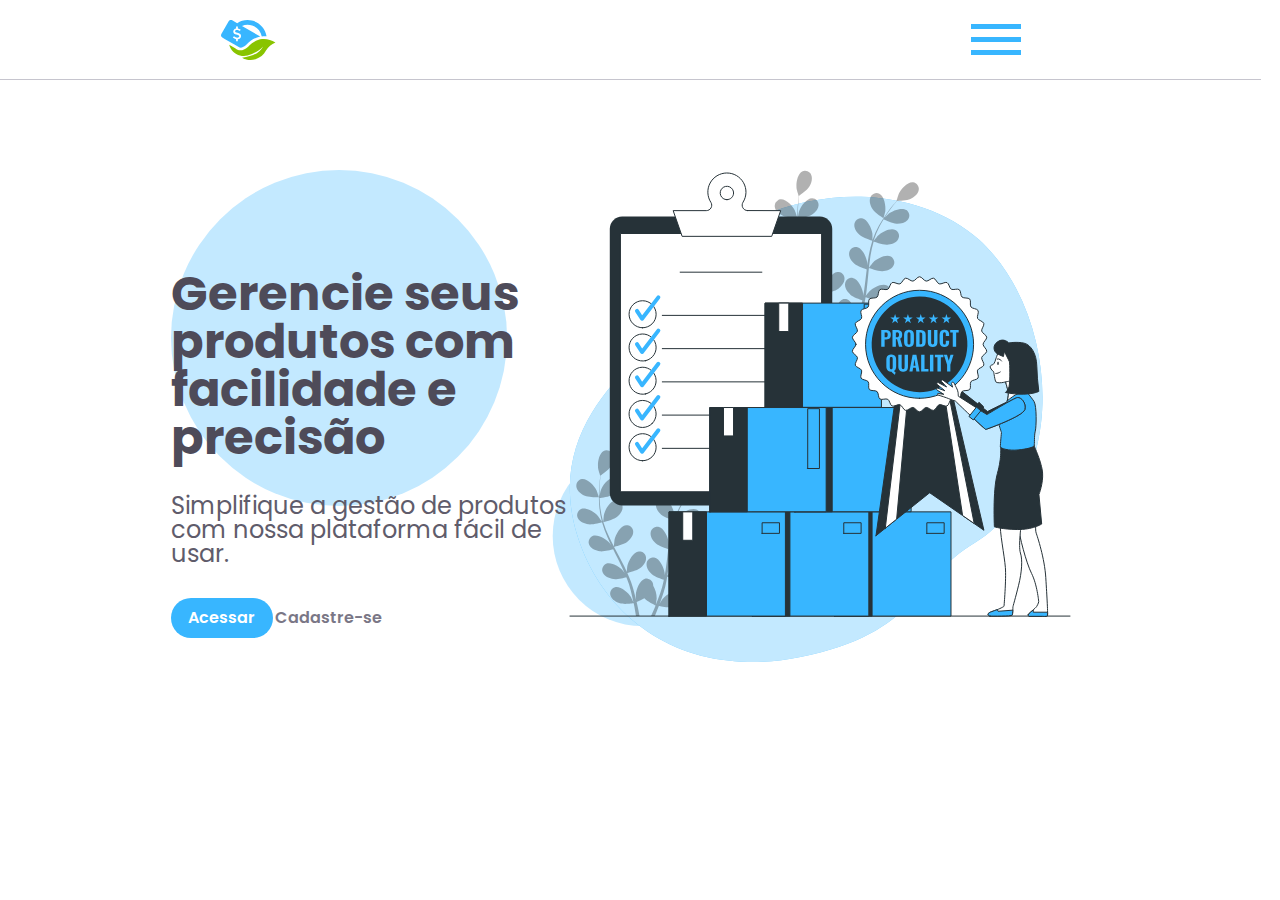
<file: index.html>
<!DOCTYPE html>
<html lang="pt-BR">
<head>
    <meta charset="UTF-8">
    <meta http-equiv="X-UA-Compatible" content="IE=edge">
    <meta name="viewport" content="width=device-width, initial-scale=1.0">
    <link rel="stylesheet" href="./Styles/main.css">
    <link rel="shortcut icon" href="./Assets/Icons/favicon.png" type="image/x-icon">
    <title>Preço Certo</title>
</head>
<body>
    
    <header>
        <!-- Logo e navegaçãp -->
        <nav class="containerNav">
            <div class="menu">
                <img src="./Assets/Icons/logo.svg" alt="" class="logo-header">
                <div class="menuMobile">
                    <a href="javascript:void(0);" class="icon-mobile" id="mIco">
                        <img src="./Assets/Icons/icon-header-mobile.svg" alt="" class="material-icons icon" id="menu">
                    </a>
                </div>
                <div class="menuGrande">
                    <a href="./HTML/sobre.html" class="anchor-nave-header">Sobre Nós</a>
                    <a href="./HTML/servicos.html" class="anchor-nave-header">Serviços</a>
                    <span class="anchor-nave-header">|</span>
                    <a href="./HTML/login.html" class="button-login">Login</a>
                </div>
            </div>
            <div class="menuMobileExpandidon" id="mostraOpMobile">
                <a href="./HTML/sobre.html" class="anchor-nave-header">Sobre Nós</a>
                <a href="./HTML/servicos.html" class="anchor-nave-header">Serviços</a>
                <a href="./HTML/login.html" class="button-login">Login</a>
            </div>
        </nav>
    </header>

    
    
    <section id="home">
        <div class="container home">

            <div class="left">
                <img src="./Assets/Images/elipse-home.svg" alt="" class="elipse">
                <div class="text">
                    <h2 class="title-home">Gerencie seus produtos com facilidade e precisão</h2>
                    <h5 class="subtitle-home">Simplifique a gestão de produtos com nossa plataforma fácil de usar.</h5>
                    <div class="button-home">
                        <button class="button-acessar">Acessar</button>
                        <a class="button-cadastro" href="./HTML/cadastro.html">Cadastre-se</a>
                    </div>
                </div>
            </div>
            <img src="./Assets/Images/image-home.svg" alt="" class="image-home">
        </div>
    </section>

    <script src='./Scripts/nav.js'></script>
</body>
</html>
</file>
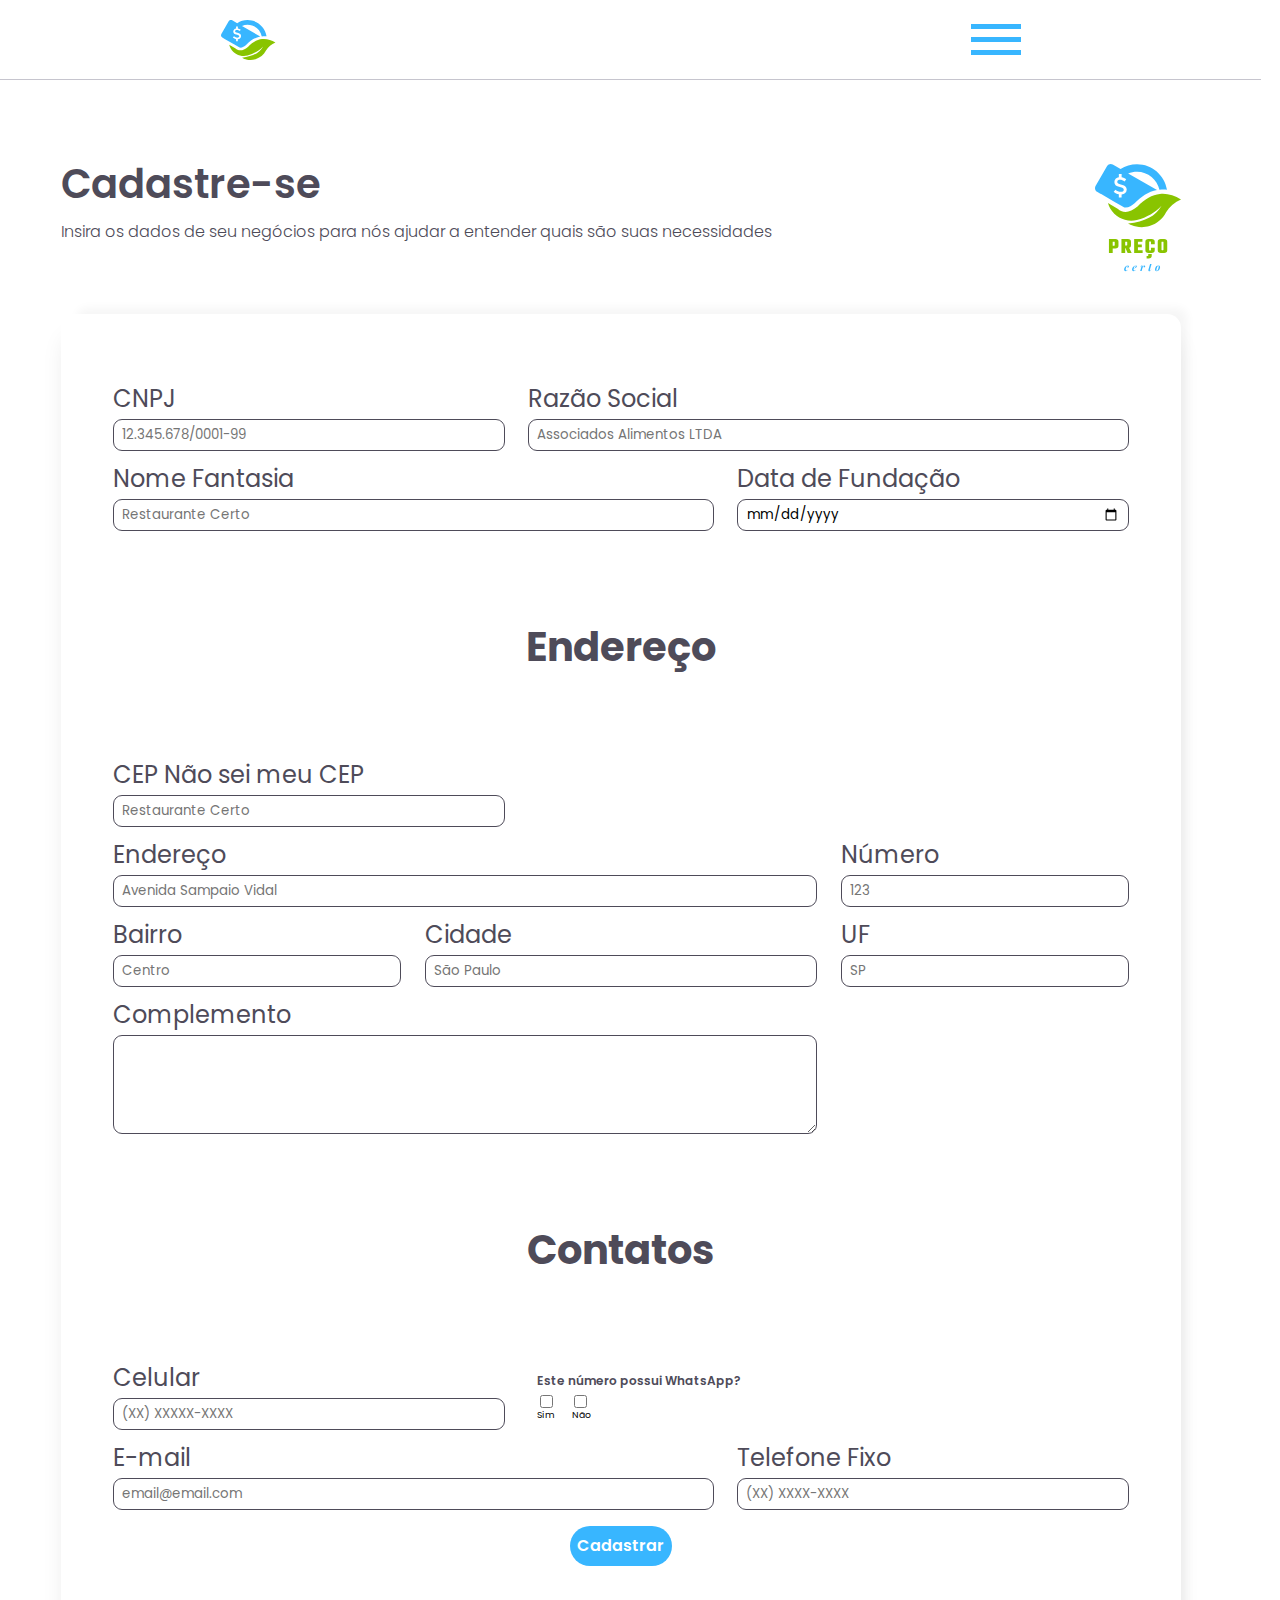
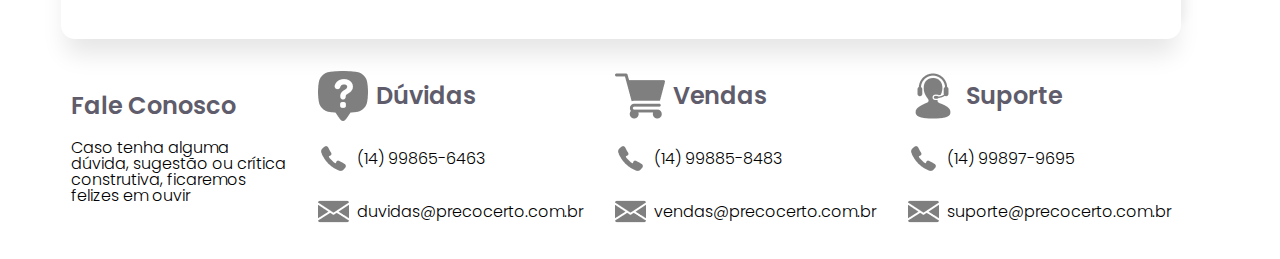
<file: HTML/cadastro.html>
<!DOCTYPE html>
<html lang="pt-BR">

<head>
    <meta charset="UTF-8" />
    <meta http-equiv="X-UA-Compatible" content="IE=edge" />
    <meta name="viewport" content="width=device-width, initial-scale=1.0" />
    <link rel="stylesheet" href="../Styles/main.css" />
    <link rel="shortcut icon" href="../Assets/Icons/favicon.png" type="image/x-icon">
    <title>Preço Certo</title>
    <script src='../Scripts/cadastro.js'></script>

</head>

<body>
    <header>
        <!-- Logo e navegaçãp -->
        <nav class="containerNav">
            <div class="menu">
                <a href="../index.html" class="anchor-header">
                    <img src="../Assets/Icons/logo.svg" alt="" class="logo-header">
                </a>
                <div class="menuMobile">
                    <a href="javascript:void(0);" class="icon-mobile" id="mIco">
                        <img src="../Assets/Icons/icon-header-mobile.svg" alt="" class="material-icons icon" id="menu">
                    </a>
                </div>
                <div class="menuGrande">
                    <a href="./sobre.html" class="anchor-nave-header">Sobre Nós</a>
                    <a href="./servicos.html" class="anchor-nave-header">Serviços</a>
                    <span class="anchor-nave-header">|</span>
                    <a href="./login.html" class="button-login">Login</a>
                </div>
            </div>
            <div class="menuMobileExpandidon" id="mostraOpMobile">
                <a href="./sobre.html" class="anchor-nave-header">Sobre Nós</a>
                <a href="./servicos.html" class="anchor-nave-header">Serviços</a>
                <a href="./login.html" class="button-login">Login</a>
            </div>
        </nav>
    </header>

    <section id="cadastro">
        <div class="container cadastro">
            <div class="title-cadastro">
                <div class="text-cadstro">
                    <h3 class="bold">Cadastre-se</h3>
                    <p class="">Insira os dados de seu negócios para nós ajudar a entender quais são suas necessidades
                    </p>
                </div>
                <img src="../Assets/Icons/logo-text.svg" alt="">
            </div>
            <form action="" class="form-cadastro" onsubmit="return validarCadastro()">
                <div class="row">
                    <div class="input-register">
                        <label for="" class="title-input-cadastro w392">
                            CNPJ
                        </label>
                        <input type="text" class="input-cadastro" placeholder="12.345.678/0001-99">
                    </div>
                    <div class="input-register">
                        <label for="" class="title-input-cadastro">
                            Razão Social
                        </label>
                        <input type="text" class="input-cadastro w601" placeholder="Associados Alimentos LTDA">
                    </div>
                </div>
                <div class="row">
                    <div class="input-register">
                        <label for="" class="title-input-cadastro">
                            Nome Fantasia
                        </label>
                        <input type="text" class="input-cadastro w601" placeholder="Restaurante Certo">
                    </div>
                    <div class="input-register">
                        <label for="" class="title-input-cadastro">
                            Data de Fundação
                        </label>
                        <input type="date" class="input-cadastro w392">
                    </div>
                </div>
                <h3 class="subtitle-cadastro">Endereço</h3>
                <div class="row">
                    <div class="input-register">
                        <label for="" class="title-input-cadastro">
                            CEP <a class="cep">Não sei meu CEP</a>
                        </label>
                        <input type="text" class="input-cadastro w392" placeholder="Restaurante Certo">
                    </div>
                </div>
                <div class="row">
                    <div class="input-register">
                        <label for="" class="title-input-cadastro">
                            Endereço
                        </label>
                        <input type="text" class="input-cadastro w704" placeholder="Avenida Sampaio Vidal">
                    </div>
                    <div class="input-register">
                        <label for="" class="title-input-cadastro">
                            Número
                        </label>
                        <input type="text" class="input-cadastro w288" placeholder="123">
                    </div>
                </div>
                <div class="row">
                    <div class="input-register">
                        <label for="" class="title-input-cadastro">
                            Bairro
                        </label>
                        <input type="text" class="input-cadastro w288" placeholder="Centro">
                    </div>
                    <div class="input-register">
                        <label for="" class="title-input-cadastro">
                            Cidade
                        </label>
                        <input type="text" class="input-cadastro w392" placeholder="São Paulo">
                    </div>
                    <div class="input-register">
                        <label for="" class="title-input-cadastro">
                            UF
                        </label>
                        <input type="text" class="input-cadastro w288" placeholder="SP">
                    </div>
                </div>
                <div class="row">
                    <div class="input-register">
                        <label for="" class="title-input-cadastro">
                            Complemento
                        </label>
                        <textarea name="" id="" cols="30" rows="10" class="areacompletemento input-cadastro"></textarea>
                    </div>
                </div>
                <h3 class="subtitle-cadastro">Contatos</h3>
                <div class="row whatsapp">
                    <div class="input-register">
                        <label for="" class="title-input-cadastro">
                            Celular
                        </label>
                        <input type="text" class="input-cadastro w392" placeholder="(XX) XXXXX-XXXX">
                    </div>
                    <div class="input-register">
                        <label for="" class="title-input-cadastro whats">
                            Este número possui WhatsApp?
                        </label>
                        <div class="check">
                            <div class="checkbox">
                                <input type="checkbox" name="" id="">
                                <label for="">Sim</label>
                            </div>
                            <div class="checkbox">
                                <input type="checkbox" name="" id="">
                                <label for="">Não</label>
                            </div>
                        </div>
                    </div>
                </div>
                <div class="row ">
                    <div class="input-register">
                        <label for="" class="title-input-cadastro">
                            E-mail
                        </label>
                        <input type="email" class="input-cadastro w601" placeholder="email@email.com">
                    </div>
                    <div class="input-register">
                        <label for="" class="title-input-cadastro">
                            Telefone Fixo
                        </label>
                        <input type="text" class="input-cadastro w392" placeholder="(XX) XXXX-XXXX">
                    </div>
                </div>
                <button type="submit" class="button-acessar">Cadastrar</button>

                

            </form>
        </div>
    </section>

    <section id="footer">
        <div class="coll">
            <h5 class="title-footer">Fale Conosco</h5>
            <p class="subtitle-footer">Caso tenha alguma dúvida, sugestão ou crítica construtiva, ficaremos felizes em
                ouvir</p>
        </div>
        <div class="coll">
            <div class="row-footer">
                <img src="../Assets/Icons/icon-duvida.png" alt="" class="icon-footer-title">
                <h5 class="title-footer">Dúvidas</h5>
            </div>
            <div class="row-footer">
                <img src="../Assets/Icons/icon-telefone.png" alt="" class="icon-tele">
                <p>(14) 99865-6463</p>
            </div>
            <div class="row-footer">
                <img src="../Assets/Icons/icon-email.png" alt="" class="icon-email">
                <p>duvidas@precocerto.com.br</p>
            </div>
        </div>
        <div class="coll">
            <div class="row-footer">
                <img src="../Assets/Icons/icon-carrinho.png" alt="" class="icon-footer-title">
                <h5 class="title-footer">Vendas</h5>
            </div>
            <div class="row-footer">
                <img src="../Assets/Icons/icon-telefone.png" alt="" class="icon-tele">
                <p>(14) 99885-8483</p>
            </div>
            <div class="row-footer">
                <img src="../Assets/Icons/icon-email.png" alt="" class="icon-email">
                <p>vendas@precocerto.com.br</p>
            </div>
        </div>
        <div class="coll">
            <div class="row-footer">
                <img src="../Assets/Icons/icon-suporte.png" alt="" class="icon-footer-title">
                <h5 class="title-footer">Suporte</h5>
            </div>
            <div class="row-footer">
                <img src="../Assets/Icons/icon-telefone.png" alt="" class="icon-tele">
                <p>(14) 99897-9695</p>
            </div>
            <div class="row-footer">
                <img src="../Assets/Icons/icon-email.png" alt="" class="icon-email">
                <p>suporte@precocerto.com.br</p>
            </div>
        </div>
    </section>


    <script src='../Scripts/nav.js'></script>
</body>

</html>
</file>
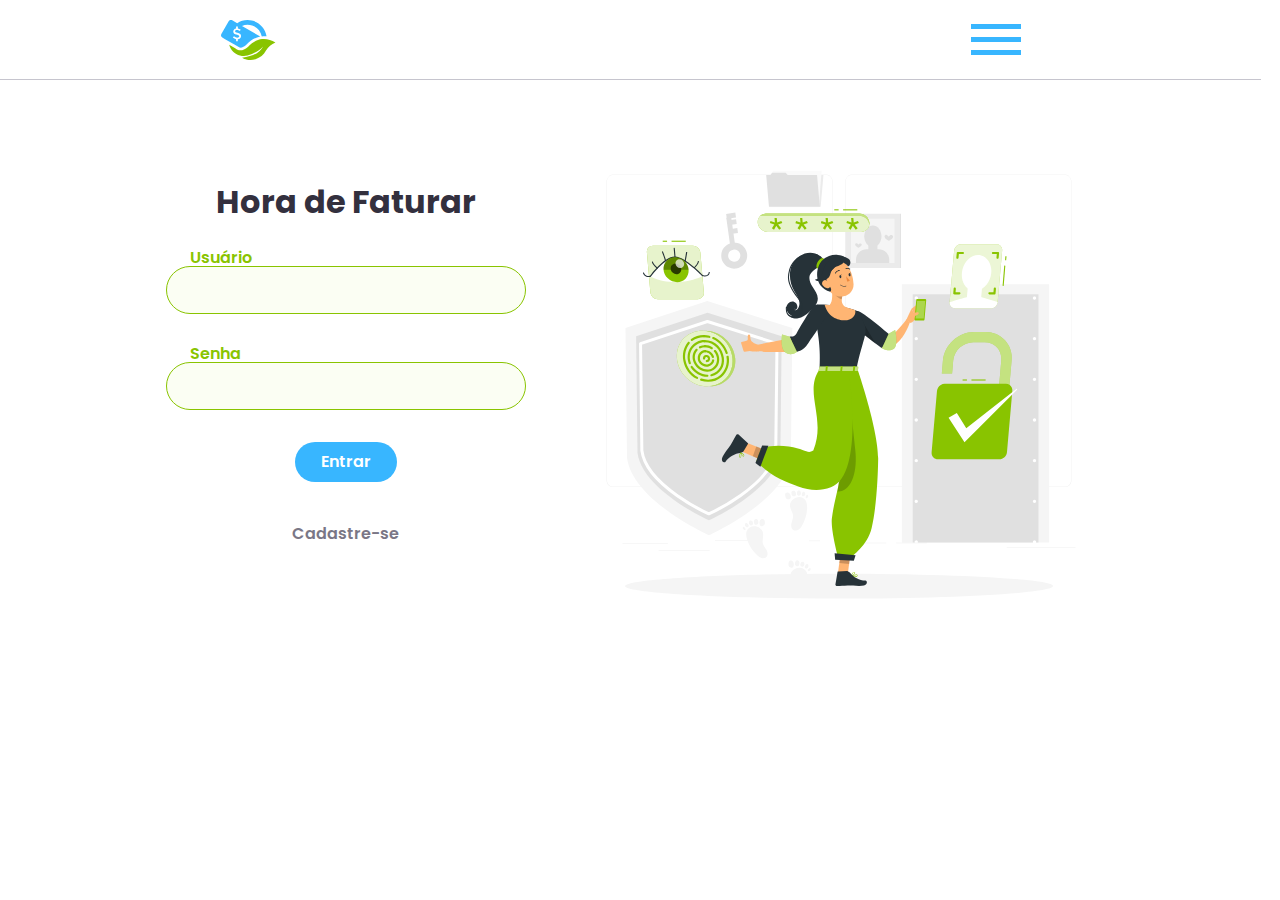
<file: HTML/login.html>
<!DOCTYPE html>
<html lang="pt-BR">
<head>
    <meta charset="UTF-8" />
    <meta http-equiv="X-UA-Compatible" content="IE=edge" />
    <meta name="viewport" content="width=device-width, initial-scale=1.0" />
    <link rel="stylesheet" href="../Styles/main.css" />
    <link rel="shortcut icon" href="../Assets/Icons/favicon.png" type="image/x-icon">
    <title>Preço Certo</title>
    <script src="../Scripts/login.js"></script>

</head>

<body>
    <header>
        <!-- Logo e navegaçãp -->
        <nav class="containerNav">
            <div class="menu">
                <a href="../index.html" class="anchor-header">
                    <img src="../Assets/Icons/logo.svg" alt="" class="logo-header">
                </a>
                <div class="menuMobile">
                    <a href="javascript:void(0);" class="icon-mobile" id="mIco">
                        <img src="../Assets/Icons/icon-header-mobile.svg" alt="" class="material-icons icon" id="menu">
                    </a>
                </div>
                <div class="menuGrande">
                    <a href="./sobre.html" class="anchor-nave-header">Sobre Nós</a>
                    <a href="./servicos.html" class="anchor-nave-header">Serviços</a>
                    <span class="anchor-nave-header">|</span>
                    <a href="./login.html" class="button-login">Login</a>
                </div>
            </div>
            <div class="menuMobileExpandidon" id="mostraOpMobile">
                <a href="./sobre.html" class="anchor-nave-header">Sobre Nós</a>
                <a href="./servicos.html" class="anchor-nave-header">Serviços</a>
                <a href="./login.html" class="button-login">Login</a>
            </div>
        </nav>
    </header>

    <section  id="login">
        <div class="container login">
            <form id="form" onsubmit="return validarLogin()" class="form-login">
                <h4 class="title-login">Hora de Faturar</h4>
                <div class="">
                    <p class="p-bold p-login">Usuário</p>
                    <input id="usuario" type="text" class="input-login" value="">
                </div>
                <div class="">
                    <p class="p-bold p-login">Senha</p>
                    <input id="senha" type="password" class="input-login" value="">
                </div>
                <button type="submit" class="button-acessar">Entrar</button>
                <button class="button-cadastro">Cadastre-se</button>
            </form>
            <img src="../Assets/Images/image-login.svg" alt="" class="img-login">
        </div>
    </section>


    <script src='../Scripts/nav.js'></script>
</body>

</html>
</file>
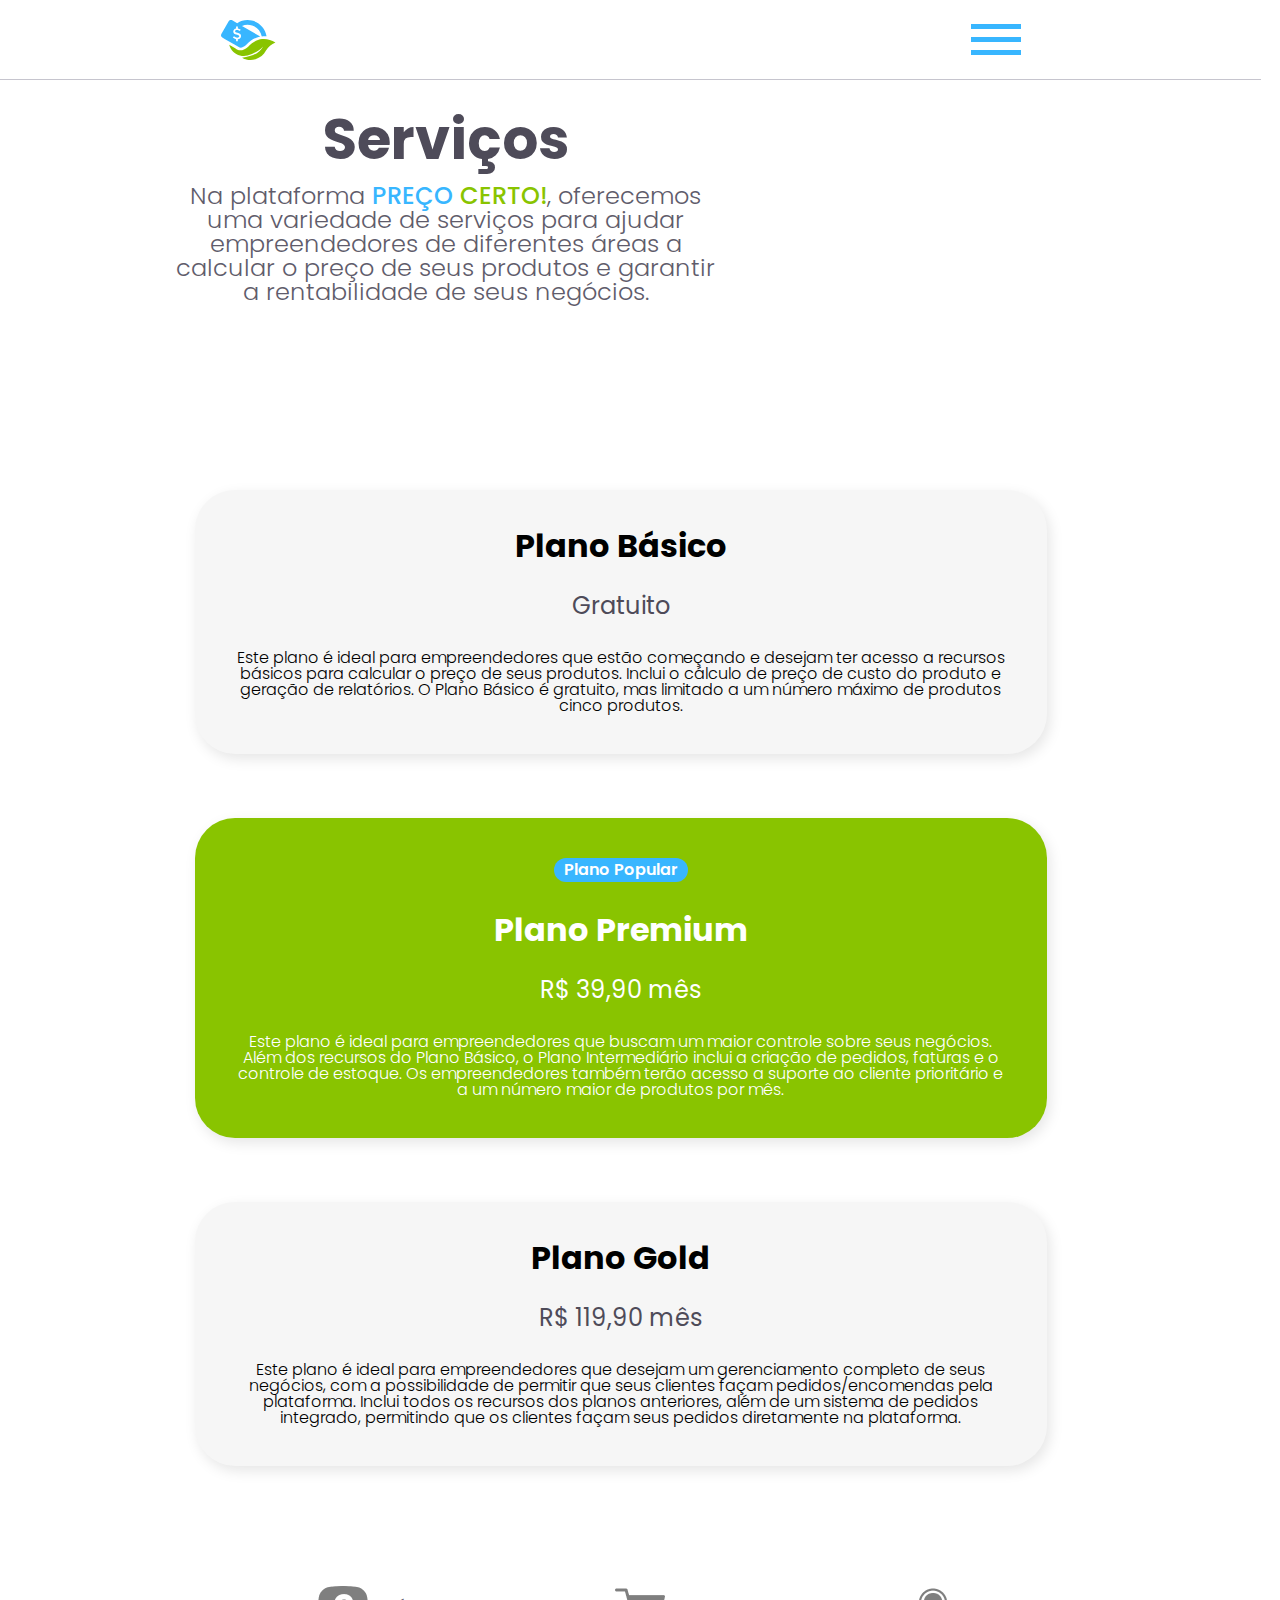
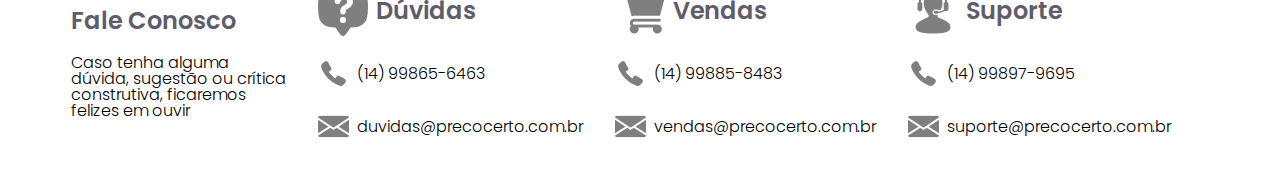
<file: HTML/servicos.html>
<!DOCTYPE html>
<html lang="en">

<head>
    <meta charset="UTF-8" />
    <meta http-equiv="X-UA-Compatible" content="IE=edge" />
    <meta name="viewport" content="width=device-width, initial-scale=1.0" />
    <link rel="stylesheet" href="../Styles/main.css" />
    <link rel="shortcut icon" href="../Assets/Icons/favicon.png" type="image/x-icon">
    <title>Preço Certo</title>
</head>

<body>
    <header>
        <!-- Logo e navegaçãp -->
        <nav class="containerNav">
            <div class="menu">
                <a href="../index.html" class="anchor-header">
                    <img src="../Assets/Icons/logo.svg" alt="" class="logo-header">
                </a>
                <div class="menuMobile">
                    <a href="javascript:void(0);" class="icon-mobile" id="mIco">
                        <img src="../Assets/Icons/icon-header-mobile.svg" alt="" class="material-icons icon" id="menu">
                    </a>
                </div>
                <div class="menuGrande">
                    <a href="./sobre.html" class="anchor-nave-header">Sobre Nós</a>
                    <a href="./servicos.html" class="anchor-nave-header">Serviços</a>
                    <span class="anchor-nave-header">|</span>
                    <a href="./login.html" class="button-login">Login</a>
                </div>
            </div>
            <div class="menuMobileExpandidon" id="mostraOpMobile">
                <a href="./sobre.html" class="anchor-nave-header">Sobre Nós</a>
                <a href="./servicos.html" class="anchor-nave-header">Serviços</a>
                <a href="./login.html" class="button-login">Login</a>
            </div>
        </nav>
    </header>

    <section id="servicos">
        <div class="container">

            <div class="title-servico">
                <img src="../Assets/Images/image-servicos.svg" alt=""class="img-servico"/>
                <div class="text-servico">
                    <h1 class="title-sobre">Serviços</h1>
                    <h5 class="text-sobre">Na plataforma <span class="verde">PREÇO</span>
                        <span class="azul">CERTO!</span>, oferecemos uma
                        variedade de serviços para ajudar empreendedores de
                        diferentes áreas a calcular o preço de seus produtos
                        e garantir a rentabilidade de seus negócios.
                    </h5>
                </div>
            </div>
            <div class="card-servico">
                <div class="card">
                    <div class="circle"></div>
                    <h4>Plano Básico</h4>
                    <h5 class="price">Gratuito</h5>
                    <p>Este plano é ideal para empreendedores que estão começando e
                        desejam ter acesso a recursos básicos para calcular o preço de
                        seus produtos. Inclui o cálculo de preço de custo do produto e
                        geração de relatórios. O Plano Básico é gratuito, mas limitado
                        a um número máximo de produtos cinco produtos.
                    </p>
                </div>
    
                <div class="card green">
                    <p class="popular">Plano Popular</p>
                    <div class="circle"></div>
                    <h4>Plano Premium</h4>
                    <h5 class="price g">R$ 39,90 mês</h5>
                    <p>Este plano é ideal para empreendedores que buscam um maior controle 
                        sobre seus negócios. Além dos recursos do Plano Básico, o Plano 
                        Intermediário inclui a criação de pedidos, faturas e o controle 
                        de estoque. Os empreendedores também terão acesso a suporte ao 
                        cliente prioritário e a um número maior de produtos por mês.
                    </p>
                </div>
    
                <div class="card">
                    <div class="circle"></div>
                    <h4>Plano Gold</h4>
                    <h5 class="price ">R$ 119,90 mês</h5>
                    <p>Este plano é ideal para empreendedores que desejam um gerenciamento 
                        completo de seus negócios, com a possibilidade de permitir que seus 
                        clientes façam pedidos/encomendas pela plataforma. Inclui todos os 
                        recursos dos planos anteriores, além de um sistema de pedidos integrado, 
                        permitindo que os clientes façam seus pedidos diretamente na plataforma. 
                    </p>
                </div>
            </div>
        </div>
    </section>

    <section id="footer">
        <div class="coll">
            <h5 class="title-footer">Fale Conosco</h5>
            <p class="subtitle-footer">Caso tenha alguma dúvida, sugestão ou crítica construtiva, ficaremos felizes em ouvir</p>
        </div>
        <div class="coll">
            <div class="row-footer">
                <img src="../Assets/Icons/icon-duvida.png" alt="" class="icon-footer-title">
                <h5 class="title-footer">Dúvidas</h5>
            </div>
            <div class="row-footer">
                <img src="../Assets/Icons/icon-telefone.png" alt="" class="icon-tele">
                <p>(14) 99865-6463</p>
            </div>
            <div class="row-footer">
                <img src="../Assets/Icons/icon-email.png" alt="" class="icon-email">
                <p>duvidas@precocerto.com.br</p>
            </div>
        </div>
        <div class="coll">
            <div class="row-footer">
                <img src="../Assets/Icons/icon-carrinho.png" alt="" class="icon-footer-title">
                <h5 class="title-footer">Vendas</h5>
            </div>
            <div class="row-footer">
                <img src="../Assets/Icons/icon-telefone.png" alt="" class="icon-tele">
                <p>(14) 99885-8483</p>
            </div>
            <div class="row-footer">
                <img src="../Assets/Icons/icon-email.png" alt="" class="icon-email">
                <p>vendas@precocerto.com.br</p>
            </div>
        </div>
        <div class="coll">
            <div class="row-footer">
                <img src="../Assets/Icons/icon-suporte.png" alt="" class="icon-footer-title">
                <h5 class="title-footer">Suporte</h5>
            </div>
            <div class="row-footer">
                <img src="../Assets/Icons/icon-telefone.png" alt="" class="icon-tele">
                <p>(14) 99897-9695</p>
            </div>
            <div class="row-footer">
                <img src="../Assets/Icons/icon-email.png" alt="" class="icon-email">
                <p>suporte@precocerto.com.br</p>
            </div>
        </div>
    </section>
    
    
    
</body>

</html>
</file>
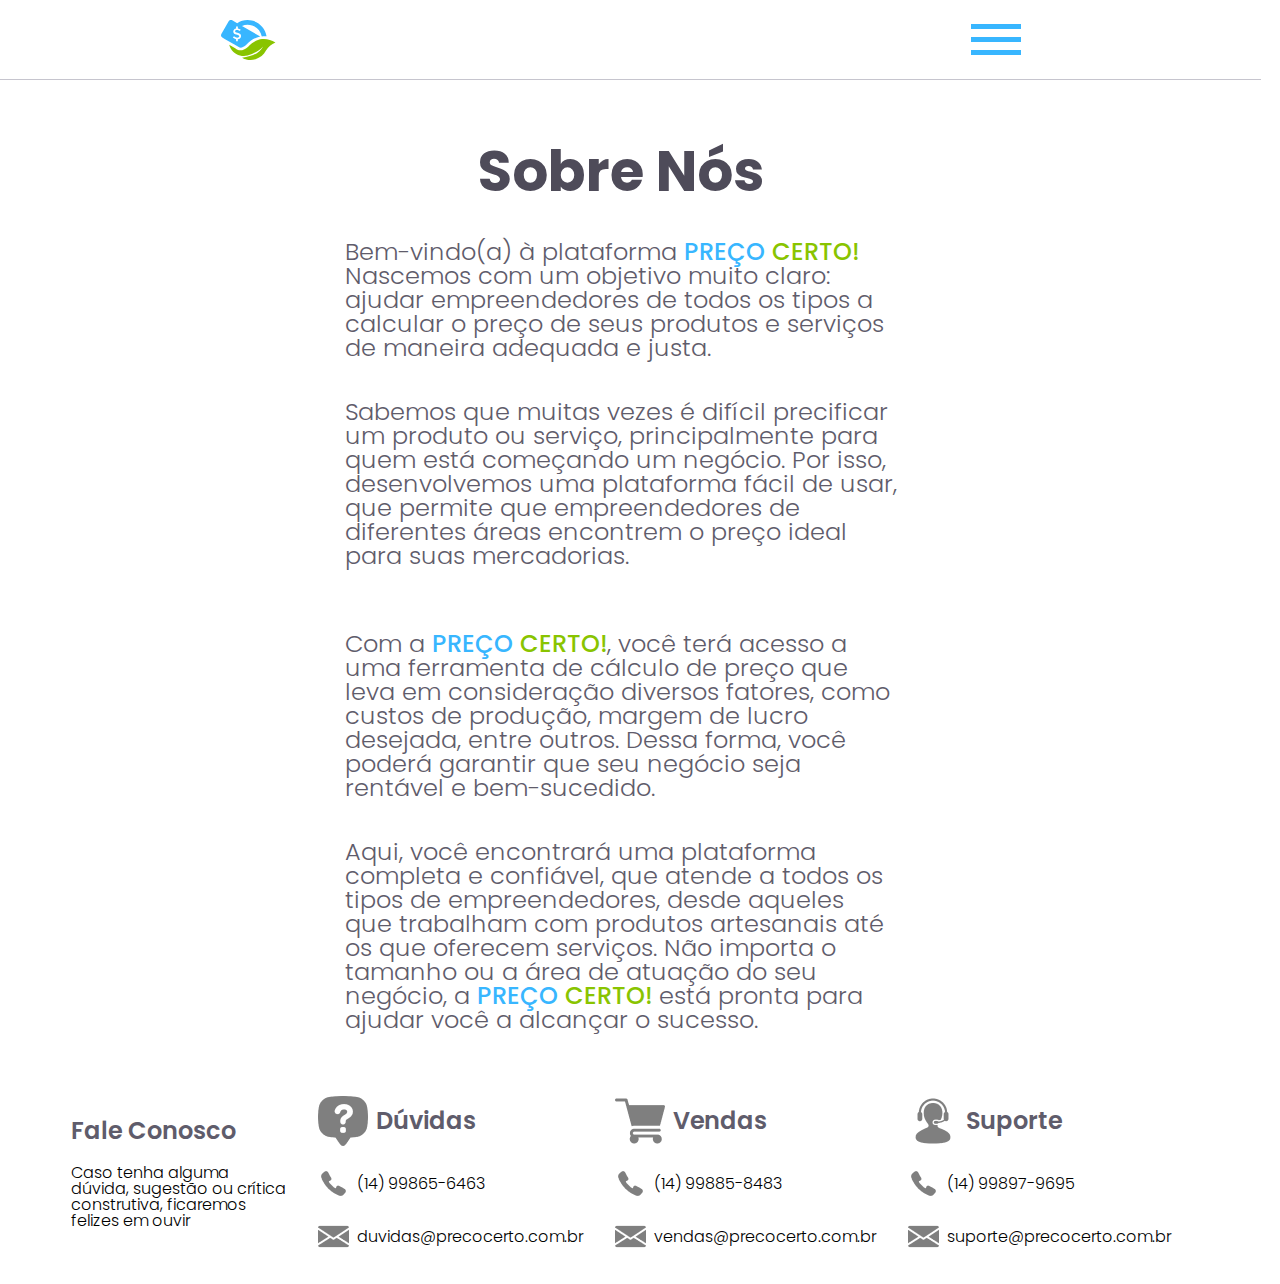
<file: HTML/sobre.html>
<!DOCTYPE html>
<html lang="pt-BR">
<head>
    <meta charset="UTF-8" />
    <meta http-equiv="X-UA-Compatible" content="IE=edge" />
    <meta name="viewport" content="width=device-width, initial-scale=1.0" />
    <link rel="stylesheet" href="../Styles/main.css" />
    <link rel="shortcut icon" href="../Assets/Icons/favicon.png" type="image/x-icon">
    <title>Preço Certo</title>
</head>

<body>
    <header>
        <!-- Logo e navegaçãp -->
        <nav class="containerNav">
            <div class="menu">
                <a href="../index.html" class="anchor-header">
                    <img src="../Assets/Icons/logo.svg" alt="" class="logo-header">
                </a>
                <div class="menuMobile">
                    <a href="javascript:void(0);" class="icon-mobile" id="mIco">
                        <img src="../Assets/Icons/icon-header-mobile.svg" alt="" class="material-icons icon" id="menu">
                    </a>
                </div>
                <div class="menuGrande">
                    <a href="./sobre.html" class="anchor-nave-header">Sobre Nós</a>
                    <a href="./servicos.html" class="anchor-nave-header">Serviços</a>
                    <span class="anchor-nave-header">|</span>
                    <a href="./login.html" class="button-login">Login</a>
                </div>
            </div>
            <div class="menuMobileExpandidon" id="mostraOpMobile">
                <a href="./sobre.html" class="anchor-nave-header">Sobre Nós</a>
                <a href="./servicos.html" class="anchor-nave-header">Serviços</a>
                <a href="./login.html" class="button-login">Login</a>
            </div>
        </nav>
    </header>

    <section  id="sobre">
        <div class="container sobre">
            <div class="row-sobre">
                <img src="../Assets/Images/image-sobre-nos1.svg" alt=""  class="img-sobre"/>
                <div class="texts-sobre">
                    <h1 class="title-sobre">Sobre Nós</h1>
                    <h5 class="text-sobre">
                        Bem-vindo(a) à plataforma <span class="verde">PREÇO</span>
                        <span class="azul">CERTO!</span> Nascemos com um objetivo muito claro: ajudar
                        empreendedores de todos os tipos a calcular o preço de seus
                        produtos e serviços de maneira adequada e justa.
                    </h5>
                    <h5 class="text-sobre">
                        Sabemos que muitas vezes é difícil precificar um produto ou
                        serviço, principalmente para quem está começando um negócio. Por
                        isso, desenvolvemos uma plataforma fácil de usar, que permite que
                        empreendedores de diferentes áreas encontrem o preço ideal para
                        suas mercadorias.
                    </h5>
                </div>
            </div>
            <div class="row-sobre">
                <div class="texts-sobre">
                    <h5 class="text-sobre">
                        Com a <span class="verde">PREÇO</span> <span class="azul">CERTO!</span>, você terá acesso a 
                        uma ferramenta de cálculo de preço que leva em consideração diversos 
                        fatores, como custos de produção, margem de lucro desejada, entre 
                        outros. Dessa forma, você poderá garantir que seu negócio seja rentável 
                        e bem-sucedido.
                    </h5>
                    <h5 class="text-sobre">
                        Aqui, você encontrará uma plataforma completa e confiável, que atende 
                        a todos os tipos de empreendedores, desde aqueles que trabalham com produtos 
                        artesanais até os que oferecem serviços. Não importa o tamanho ou a área de 
                        atuação do seu negócio, a <span class="verde">PREÇO</span> <span class="azul">CERTO!</span> está pronta 
                        para ajudar você a alcançar o sucesso.
                    </h5>
                </div>
                <img src="../Assets/Images/image-sobre-nos2.svg" alt=""  class="img-sobre"/>
            </div>
        </div>
    </section>
    <section id="footer">
        <div class="coll">
            <h5 class="title-footer">Fale Conosco</h5>
            <p class="subtitle-footer">Caso tenha alguma dúvida, sugestão ou crítica construtiva, ficaremos felizes em ouvir</p>
        </div>
        <div class="coll">
            <div class="row-footer">
                <img src="../Assets/Icons/icon-duvida.png" alt="" class="icon-footer-title">
                <h5 class="title-footer">Dúvidas</h5>
            </div>
            <div class="row-footer">
                <img src="../Assets/Icons/icon-telefone.png" alt="" class="icon-tele">
                <p>(14) 99865-6463</p>
            </div>
            <div class="row-footer">
                <img src="../Assets/Icons/icon-email.png" alt="" class="icon-email">
                <p>duvidas@precocerto.com.br</p>
            </div>
        </div>
        <div class="coll">
            <div class="row-footer">
                <img src="../Assets/Icons/icon-carrinho.png" alt="" class="icon-footer-title">
                <h5 class="title-footer">Vendas</h5>
            </div>
            <div class="row-footer">
                <img src="../Assets/Icons/icon-telefone.png" alt="" class="icon-tele">
                <p>(14) 99885-8483</p>
            </div>
            <div class="row-footer">
                <img src="../Assets/Icons/icon-email.png" alt="" class="icon-email">
                <p>vendas@precocerto.com.br</p>
            </div>
        </div>
        <div class="coll">
            <div class="row-footer">
                <img src="../Assets/Icons/icon-suporte.png" alt="" class="icon-footer-title">
                <h5 class="title-footer">Suporte</h5>
            </div>
            <div class="row-footer">
                <img src="../Assets/Icons/icon-telefone.png" alt="" class="icon-tele">
                <p>(14) 99897-9695</p>
            </div>
            <div class="row-footer">
                <img src="../Assets/Icons/icon-email.png" alt="" class="icon-email">
                <p>suporte@precocerto.com.br</p>
            </div>
        </div>
    </section>

    <script src='../Scripts/nav.js'></script>
</body>

</html>
</file>
<file: Styles/main.css>
@import url("./syles.css");
@import url("./reset.css");
@import url("./header.css");
@import url("./variables.css");
@import url("./home.css");
@import url("./sobre.css");
@import url("./footer.css");
@import url("./servicos.css");
@import url("./login.css");
@import url("./cadastro.css");
</file>
